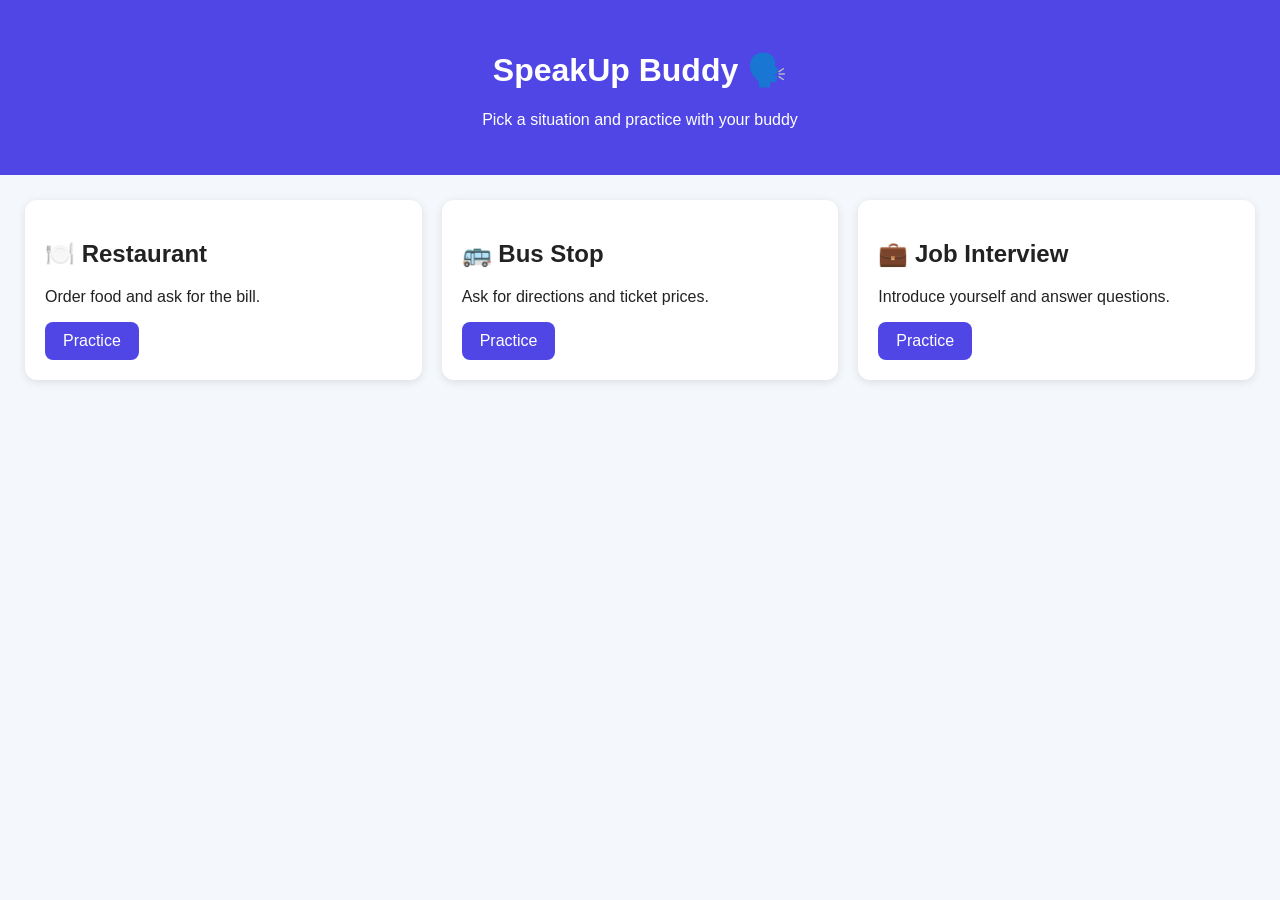
<file: frontend/index.html>
<!DOCTYPE html>
<html lang="en">
<head>
  <meta charset="UTF-8">
  <meta name="viewport" content="width=device-width, initial-scale=1.0">
  <title>SpeakUp Buddy</title>
  <link rel="stylesheet" href="style.css">
</head>
<body>
  <header>
    <h1>SpeakUp Buddy 🗣️</h1>
    <p>Pick a situation and practice with your buddy</p>
  </header>

  <main class="grid">
    <div class="card">
      <h2>🍽️ Restaurant</h2>
      <p>Order food and ask for the bill.</p>
<a class="btn" href="script.html?s=restaurant">Practice</a>
    </div>

    <div class="card">
      <h2>🚌 Bus Stop</h2>
      <p>Ask for directions and ticket prices.</p>
    <a class="btn" href="script.html?s=bus">Practice</a>
</div>

    <div class="card">
      <h2>💼 Job Interview</h2>
      <p>Introduce yourself and answer questions.</p>
      <a class="btn" href="script.html?s=interview">Practice</a>
    </div>
  </main>
</body>
</html>
</file>
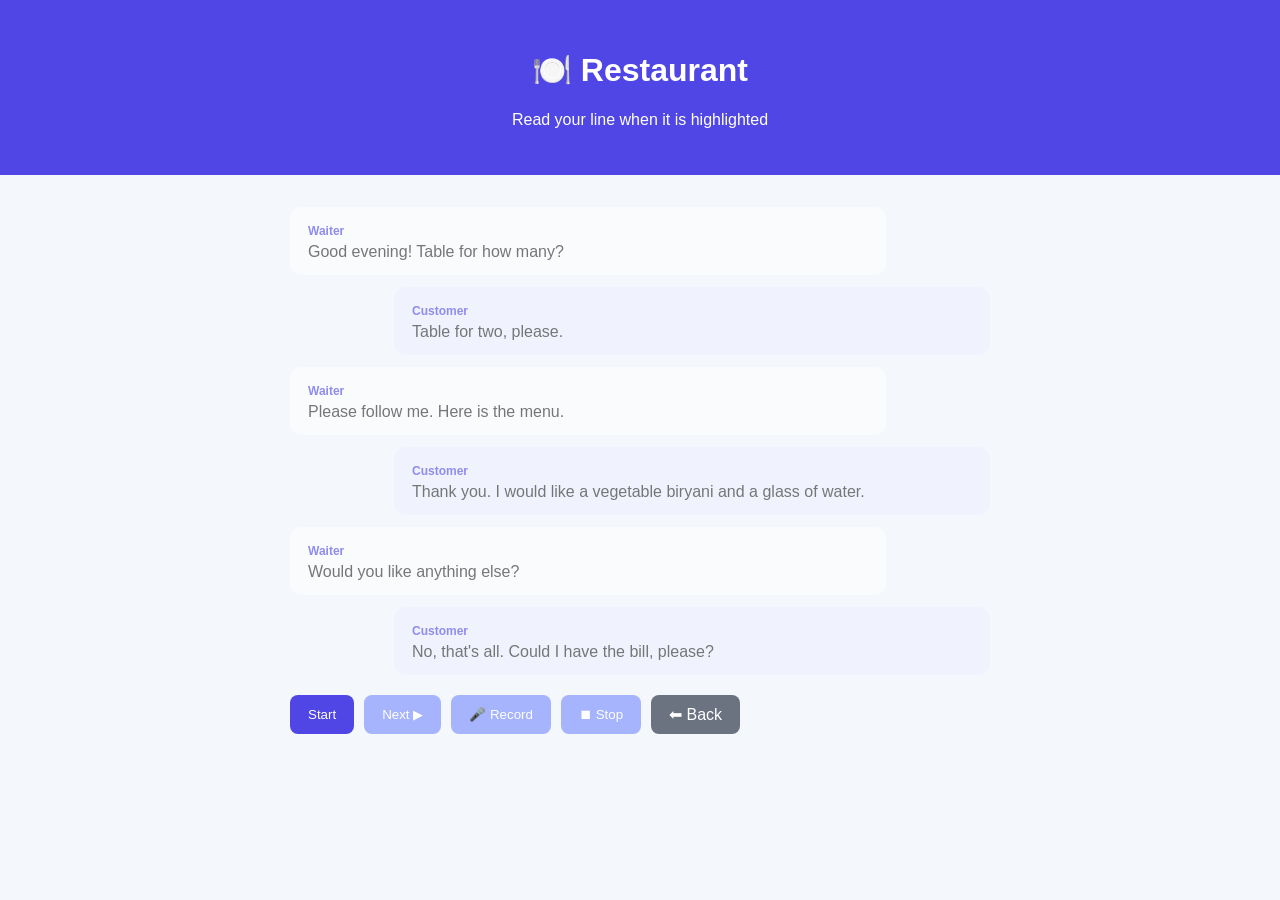
<file: frontend/script.html>
<!DOCTYPE html>
<html lang="en">
<head>
  <meta charset="UTF-8">
  <meta name="viewport" content="width=device-width, initial-scale=1.0">
  <title>Practice - SpeakUp Buddy</title>
  <link rel="stylesheet" href="style.css">
</head>
<body>
  <header>
    <h1 id="title">Practice</h1>
    <p>Read your line when it is highlighted</p>
  </header>

  <main class="practice">
    <div id="script"></div>
    <p id="done"></p>
    <audio id="player" controls hidden></audio>

    <div class="controls">
      <button id="startBtn">Start</button>
      <button id="nextBtn" disabled>Next ▶</button>
      <button id="recordBtn" disabled>🎤 Record</button>
      <button id="stopBtn" disabled>⏹ Stop</button>
      <a class="btn back" href="index.html">⬅ Back</a>
    </div>
  </main>

  <script src="script.js"></script>
</body>
</html>
</file>
<file: frontend/style.css>
body {
  font-family: Arial, sans-serif;
  margin: 0;
  background: #f4f7fb;
  color: #222;
}

header {
  text-align: center;
  padding: 30px 15px;
  background: #4f46e5;
  color: white;
}

.grid {
  display: grid;
  grid-template-columns: repeat(auto-fit, minmax(240px, 1fr));
  gap: 20px;
  padding: 25px;
}

.card {
  background: white;
  padding: 20px;
  border-radius: 12px;
  box-shadow: 0 2px 8px rgba(0, 0, 0, 0.1);
}

button {
  background: #4f46e5;
  color: white;
  border: none;
  padding: 10px 18px;
  border-radius: 8px;
  cursor: pointer;
}

button:hover {
  background: #3730a3;
}
.btn {
  display: inline-block;
  background: #4f46e5;
  color: white;
  text-decoration: none;
  padding: 10px 18px;
  border-radius: 8px;
}
.btn:hover { background: #3730a3; }
.btn.back { background: #6b7280; }

.practice { max-width: 700px; margin: 0 auto; padding: 20px; }
.line { max-width: 80%; padding: 12px 16px; margin: 12px 0; border-radius: 12px; background: white; border: 2px solid transparent; opacity: 0.6; }
.line p { margin: 4px 0 0; }
.line .name { font-size: 12px; font-weight: bold; color: #4f46e5; }
.line.left { margin-right: auto; }
.line.right { margin-left: auto; background: #eef2ff; }
.line.active { opacity: 1; border-color: #4f46e5; box-shadow: 0 0 10px rgba(79, 70, 229, 0.4); }
.controls { display: flex; gap: 10px; flex-wrap: wrap; margin-top: 20px; }
button:disabled { background: #a5b4fc; cursor: not-allowed; }
</file>
